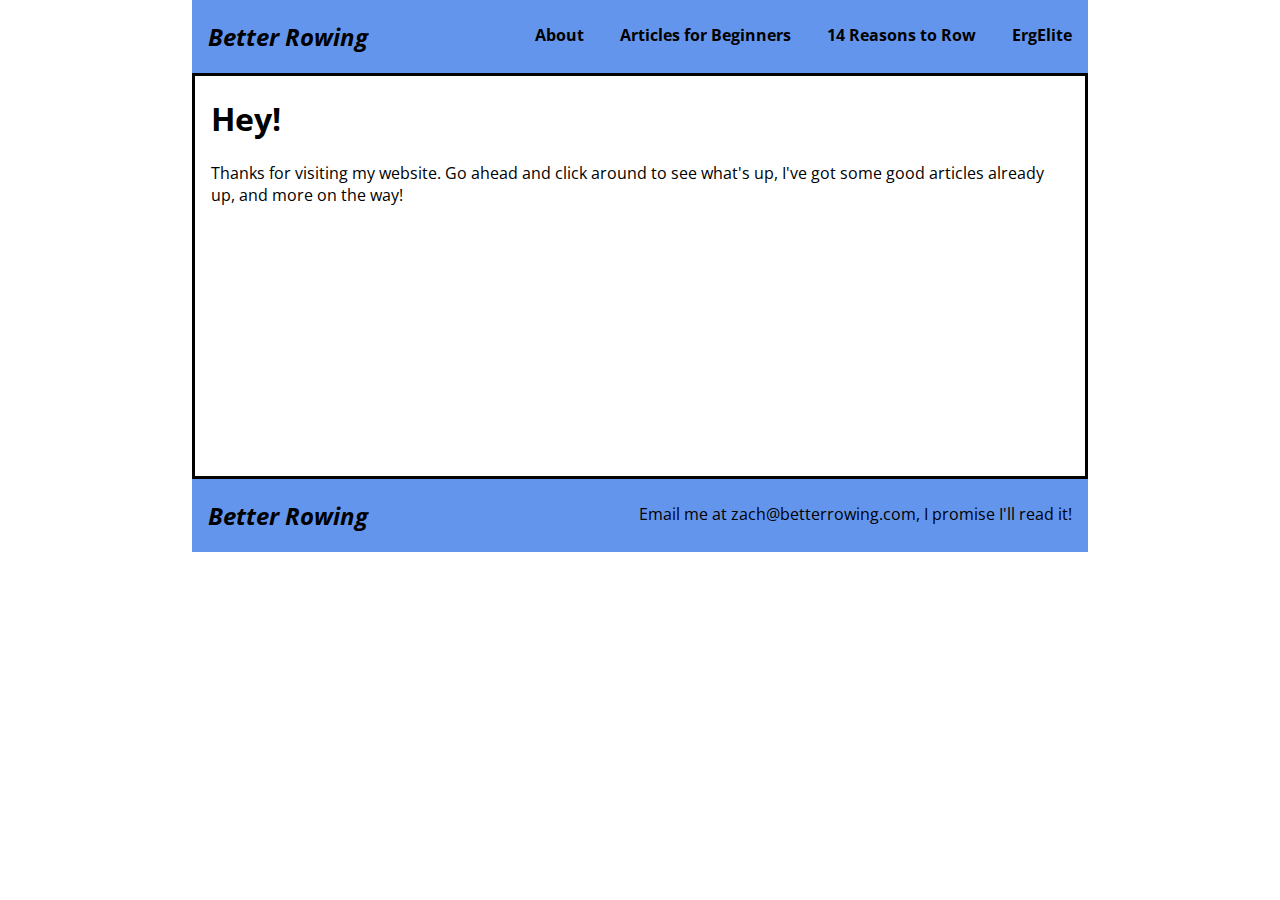
<file: index.html>
<html>

<head>
    <title>Better Rowing</title>
    <link href='style.css' rel='stylesheet' />
    <link href='https://fonts.googleapis.com/css2?family=Open+Sans' rel='stylesheet' />
</head>

<body>
    <header>
        <h2 class="logo"><a href="index.html">Better Rowing</a></h2>

        <nav>
            <ul>
                <li><a href="about.html">About</a></li>
                <li><a href="articles.html">Articles for Beginners</a></li>
                <li><a href="14-reasons-to-row.html">14 Reasons to Row</a></li>
                <li><a href="ergelite.html">ErgElite</a></li>
            </ul>
        </nav>
    </header>

    <main>
        <h1>Hey!</h1>
        <p>Thanks for visiting my website. Go ahead and click around to see what's up, I've got some good articles already up, and more on the way!</p>
    </main>

    <footer>
        <h2 class="logo"><a href="index.html">Better Rowing</a></h2>
        <p>Email me at zach@betterrowing.com, I promise I'll read it!</p>
    </footer>
</body>

</html>
</file>
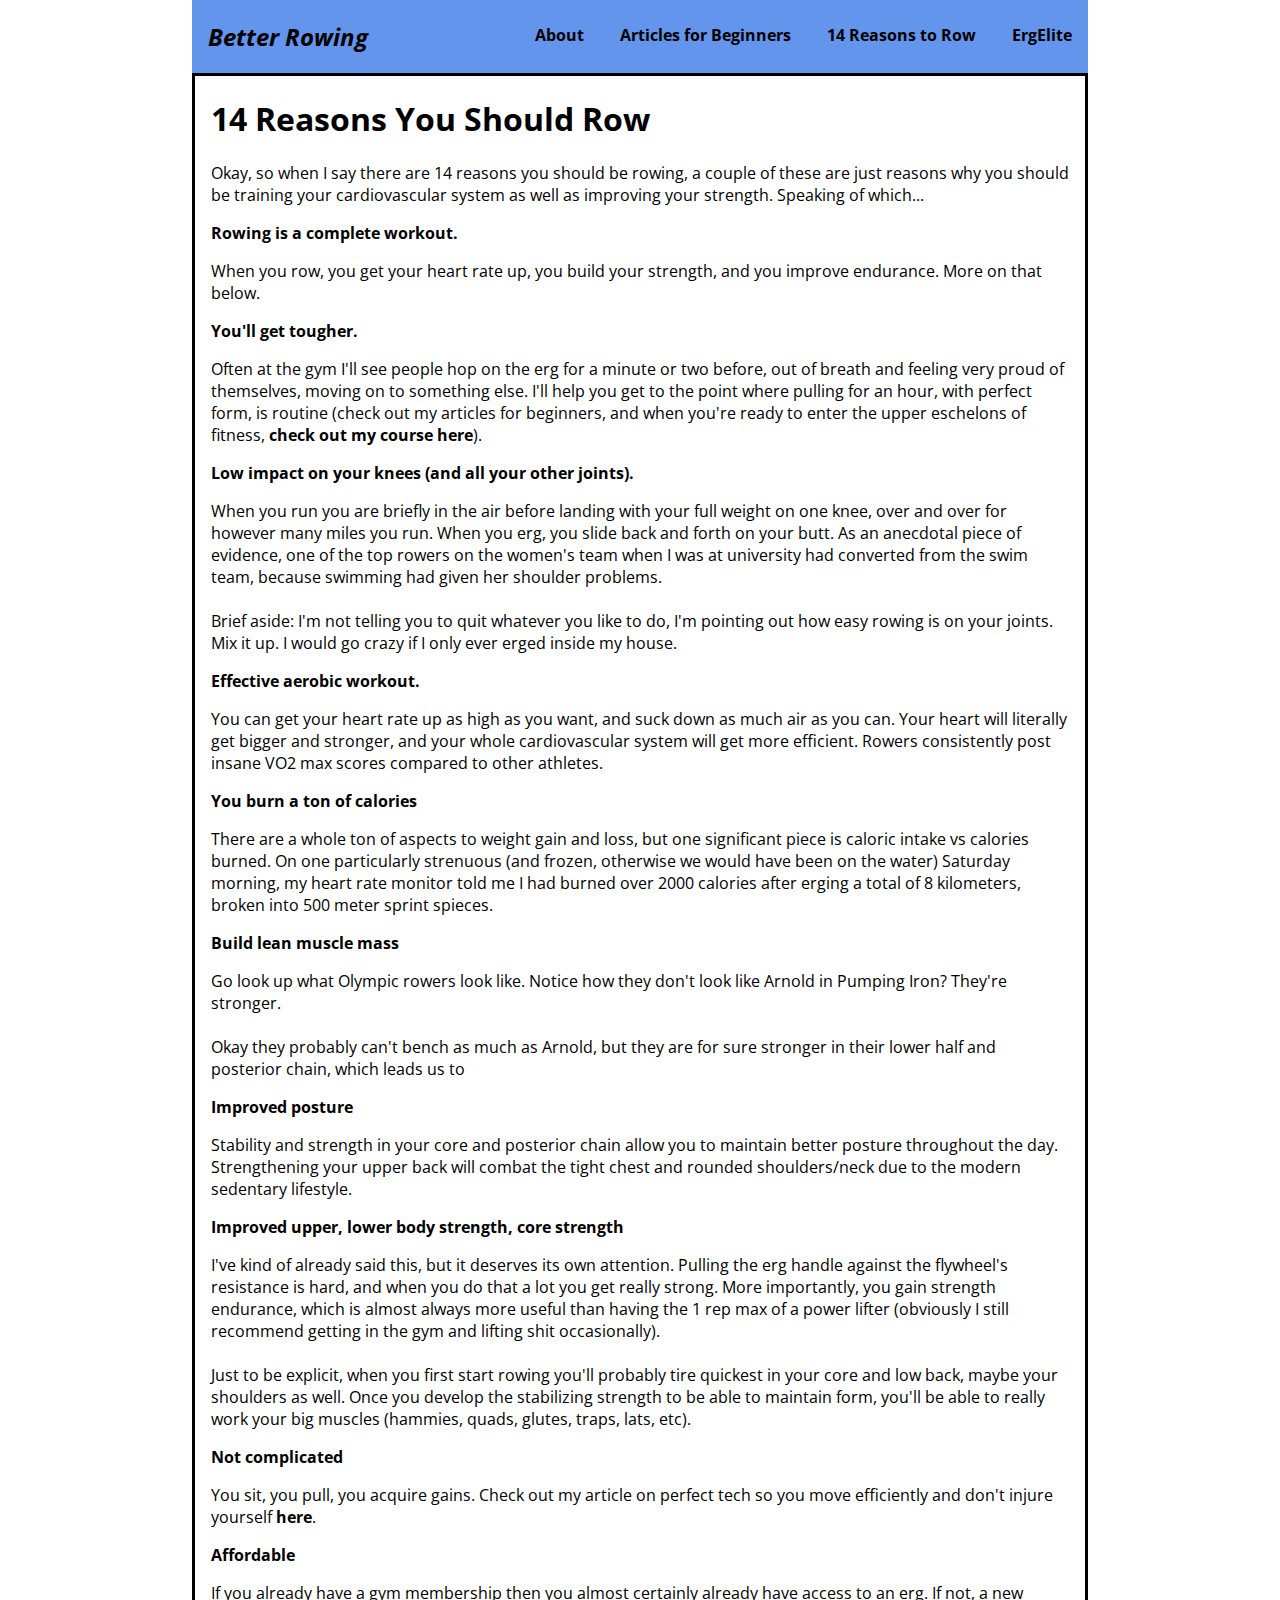
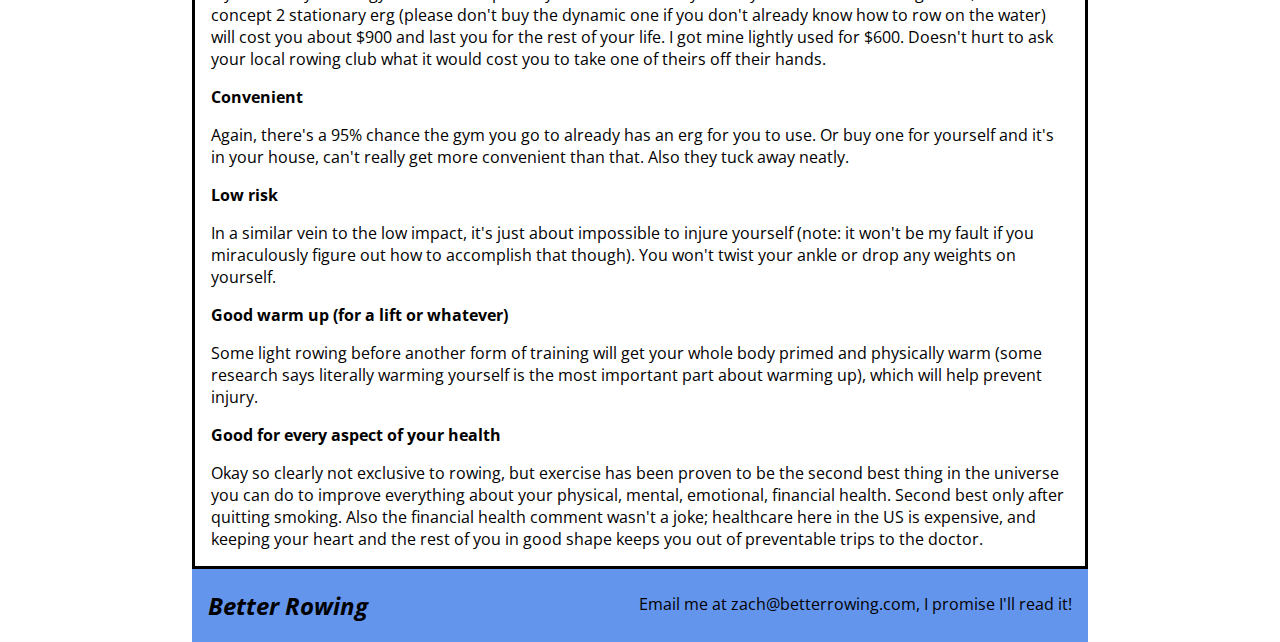
<file: 14-reasons-to-row.html>
<html>

<head>
    <title>14 Reasons to Row - Better Rowing</title>
    <link href='style.css' rel='stylesheet' />
    <link href='https://fonts.googleapis.com/css2?family=Open+Sans' rel='stylesheet' />
</head>

<body>
    <header>
        <h2 class="logo"><a href="index.html">Better Rowing</a></h2>

        <nav>
            <ul>
                <li><a href="about.html">About</a></li>
                <li><a href="articles.html">Articles for Beginners</a></li>
                <li><a href="14-reasons-to-row.html">14 Reasons to Row</a></li>
                <li><a href="ergelite.html">ErgElite</a></li>
            </ul>
        </nav>
    </header>

    <main>
        <h1>14 Reasons You Should Row</h1>
        <p>Okay, so when I say there are 14 reasons you should be rowing, a couple of these are just reasons why you should be training your cardiovascular system as well as improving your strength. Speaking of which...</p>

        <h6>Rowing is a complete workout.</h6>
        <p>When you row, you get your heart rate up, you build your strength, and you improve endurance. More on that below.</p>
        
        <h6>You'll get tougher.</h6>
        <p>Often at the gym I'll see people hop on the erg for a minute or two before, out of breath and feeling very proud of themselves, moving on to something else. I'll help you get to the point where pulling for an hour, with perfect form, is routine (check out my articles for beginners, and when you're ready to enter the upper eschelons of fitness, <a href="ergelite.html">check out my course here</a>).</p>

        <h6>Low impact on your knees (and all your other joints).</h6>
        <p>When you run you are briefly in the air before landing with your full weight on one knee, over and over for however many miles you run. When you erg, you slide back and forth on your butt. As an anecdotal piece of evidence, one of the top rowers on the women's team when I was at university had converted from the swim team, because swimming had given her shoulder problems.<br><br>
        Brief aside: I'm not telling you to quit whatever you like to do, I'm pointing out how easy rowing is on your joints. Mix it up. I would go crazy if I only ever erged inside my house.</p>

        <h6>Effective aerobic workout.</h6>
        <p>You can get your heart rate up as high as you want, and suck down as much air as you can. Your heart will literally get bigger and stronger, and your whole cardiovascular system will get more efficient. Rowers consistently post insane VO2 max scores compared to other athletes.</p>

        <h6>You burn a ton of calories</h6>
        <p>There are a whole ton of aspects to weight gain and loss, but one significant piece is caloric intake vs calories burned. On one particularly strenuous (and frozen, otherwise we would have been on the water) Saturday morning, my heart rate monitor told me I had burned over 2000 calories after erging a total of 8 kilometers, broken into 500 meter sprint spieces.</p>

        <h6>Build lean muscle mass</h6>
        <p>Go look up what Olympic rowers look like. Notice how they don't look like Arnold in Pumping Iron? They're stronger.<br><br>
        Okay they probably can't bench as much as Arnold, but they are for sure stronger in their lower half and posterior chain, which leads us to</p>

        <h6>Improved posture</h6>
        <p>Stability and strength in your core and posterior chain allow you to maintain better posture throughout the day. Strengthening your upper back will combat the tight chest and rounded shoulders/neck due to the modern sedentary lifestyle.</p>

        <h6>Improved upper, lower body strength, core strength</h6>
        <p>I've kind of already said this, but it deserves its own attention. Pulling the erg handle against the flywheel's resistance is hard, and when you do that a lot you get really strong. More importantly, you gain strength endurance, which is almost always more useful than having the 1 rep max of a power lifter (obviously I still recommend getting in the gym and lifting shit occasionally).<br><br>
        Just to be explicit, when you first start rowing you'll probably tire quickest in your core and low back, maybe your shoulders as well. Once you develop the stabilizing strength to be able to maintain form, you'll be able to really work your big muscles (hammies, quads, glutes, traps, lats, etc).</p>

        <h6>Not complicated</h6>
        <p>You sit, you pull, you acquire gains. Check out my article on perfect tech so you move efficiently and don't injure yourself <a href="articles/perfect-tech.html">here</a>.</p>

        <h6>Affordable</h6>
        <p>If you already have a gym membership then you almost certainly already have access to an erg. If not, a new concept 2 stationary erg (please don't buy the dynamic one if you don't already know how to row on the water) will cost you about $900 and last you for the rest of your life. I got mine lightly used for $600. Doesn't hurt to ask your local rowing club what it would cost you to take one of theirs off their hands.</p>

        <h6>Convenient</h6>
        <p>Again, there's a 95% chance the gym you go to already has an erg for you to use. Or buy one for yourself and it's in your house, can't really get more convenient than that. Also they tuck away neatly.</p>

        <h6>Low risk</h6>
        <p>In a similar vein to the low impact, it's just about impossible to injure yourself (note: it won't be my fault if you miraculously figure out how to accomplish that though). You won't twist your ankle or drop any weights on yourself.</p>

        <h6>Good warm up (for a lift or whatever)</h6>
        <p>Some light rowing before another form of training will get your whole body primed and physically warm (some research says literally warming yourself is the most important part about warming up), which will help prevent injury.</p>

        <h6>Good for every aspect of your health</h6>
        <p>Okay so clearly not exclusive to rowing, but exercise has been proven to be the second best thing in the universe you can do to improve everything about your physical, mental, emotional, financial health. Second best only after quitting smoking. Also the financial health comment wasn't a joke; healthcare here in the US is expensive, and keeping your heart and the rest of you in good shape keeps you out of preventable trips to the doctor.</p>
    </main>

    <footer>
        <h2 class="logo"><a href="index.html">Better Rowing</a></h2>
        <p>Email me at zach@betterrowing.com, I promise I'll read it!</p>
    </footer>
</body>

</html>
</file>
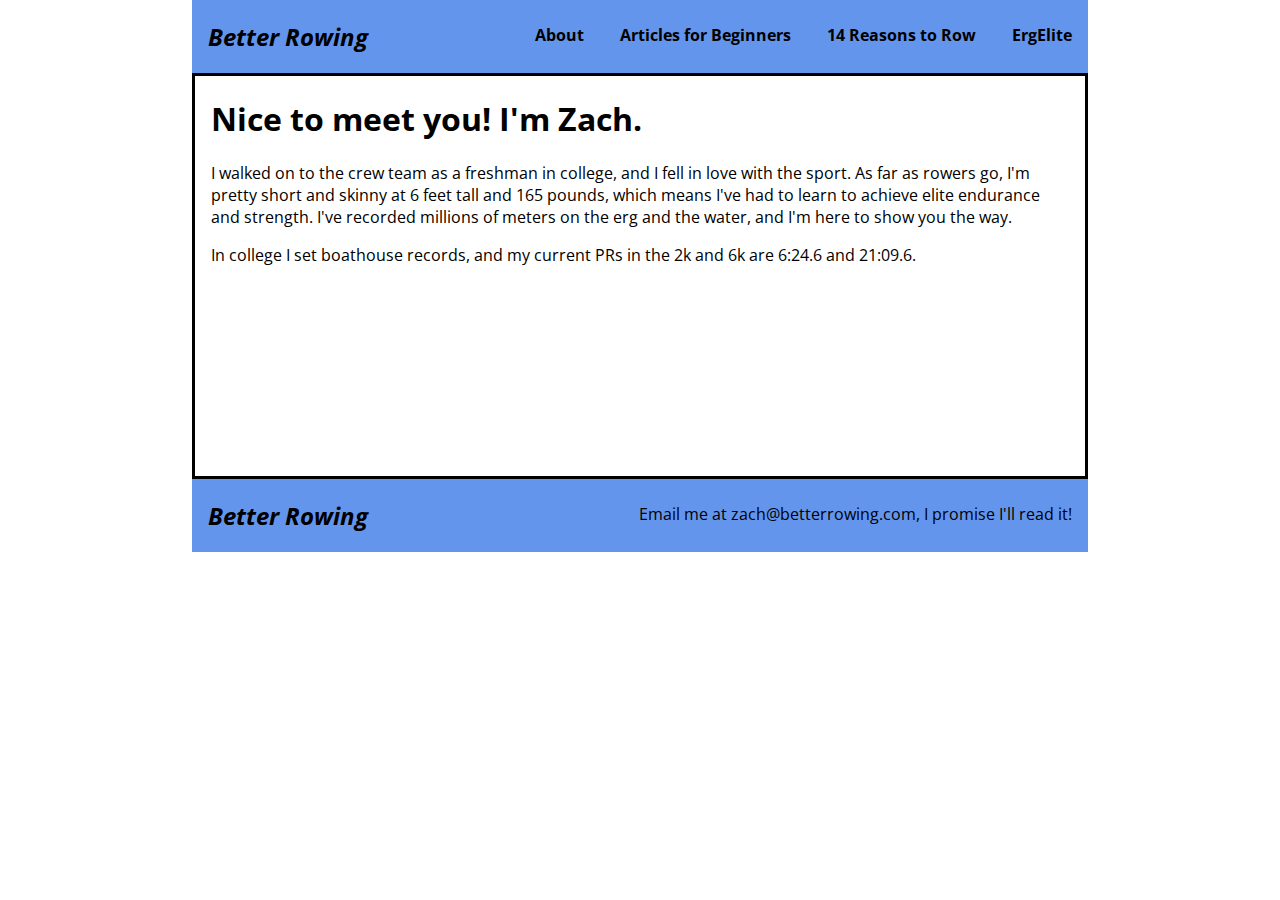
<file: about.html>
<html>

<head>
    <title>About - Better Rowing</title>
    <link href='style.css' rel='stylesheet' />
    <link href='https://fonts.googleapis.com/css2?family=Open+Sans' rel='stylesheet' />
</head>

<body>
    <header>
        <h2 class="logo"><a href="index.html">Better Rowing</a></h2>

        <nav>
            <ul>
                <li><a href="about.html">About</a></li>
                <li><a href="articles.html">Articles for Beginners</a></li>
                <li><a href="14-reasons-to-row.html">14 Reasons to Row</a></li>
                <li><a href="ergelite.html">ErgElite</a></li>
            </ul>
        </nav>
    </header>

    <main>
        <h1>Nice to meet you! I'm Zach.</h1>
        <p>I walked on to the crew team as a freshman in college, and I fell in love with the sport. As far as rowers go, I'm pretty short and skinny at 6 feet tall and 165 pounds, which means I've had to learn to achieve elite endurance and strength. I've recorded millions of meters on the erg and the water, and I'm here to show you the way.</p>
        
        <p>In college I set boathouse records, and my current PRs in the 2k and 6k are 6:24.6 and 21:09.6.</p>
    </main>

    <footer>
        <h2 class="logo"><a href="index.html">Better Rowing</a></h2>
        <p>Email me at zach@betterrowing.com, I promise I'll read it!</p>
    </footer>
</body>

</html>
</file>
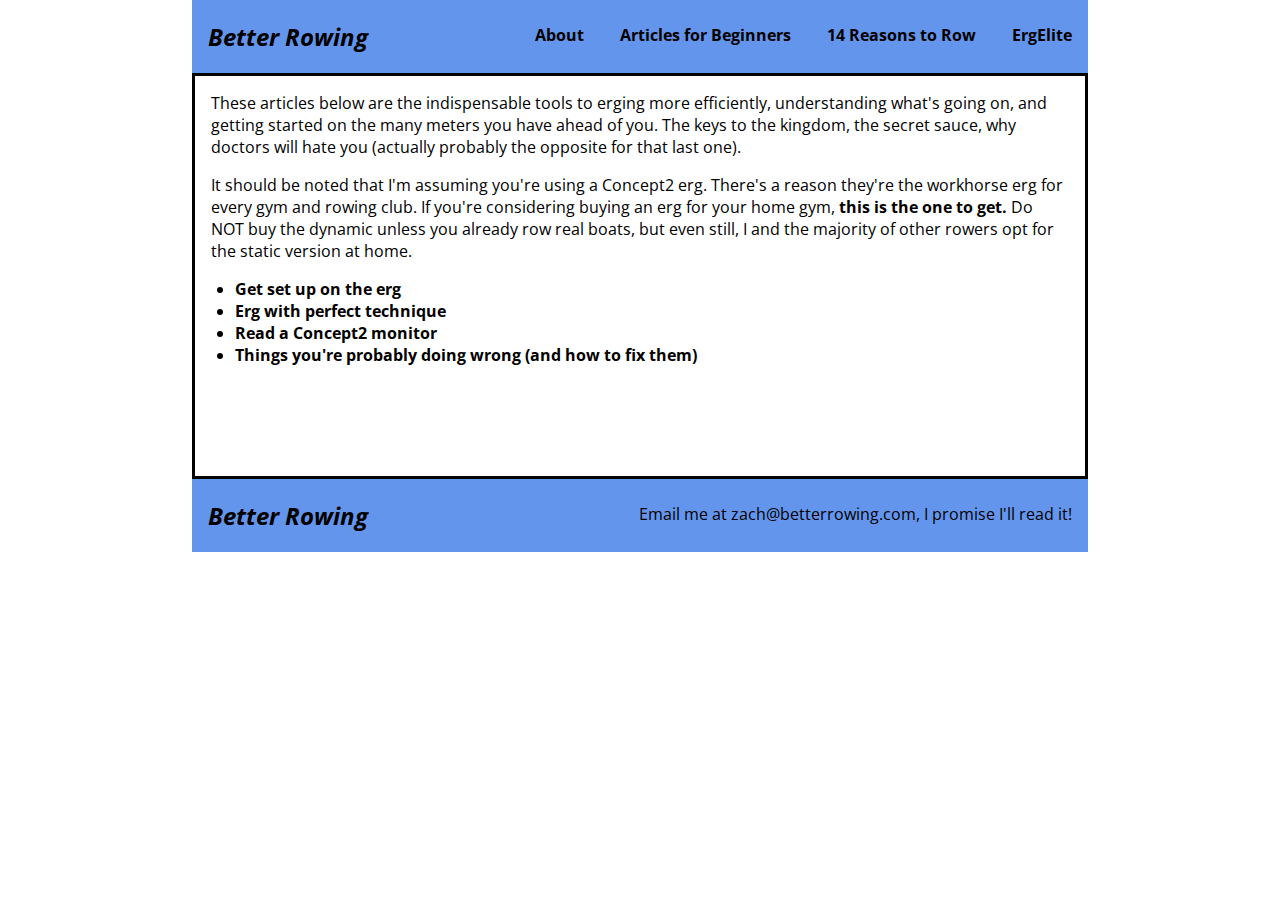
<file: articles.html>
<html>

<head>
    <title>Articles - Better Rowing</title>
    <link href='style.css' rel='stylesheet' />
    <link href='https://fonts.googleapis.com/css2?family=Open+Sans' rel='stylesheet' />
</head>

<body>
    <header>
        <h2 class="logo"><a href="index.html">Better Rowing</a></h2>

        <nav>
            <ul>
                <li><a href="about.html">About</a></li>
                <li><a href="articles.html">Articles for Beginners</a></li>
                <li><a href="14-reasons-to-row.html">14 Reasons to Row</a></li>
                <li><a href="ergelite.html">ErgElite</a></li>
            </ul>
        </nav>
    </header>

    <main>
        <p>These articles below are the indispensable tools to erging more efficiently, understanding what's going on, and getting started on the many meters you have ahead of you. The keys to the kingdom, the secret sauce, why doctors will hate you (actually probably the opposite for that last one).</p>

        <p>It should be noted that I'm assuming you're using a Concept2 erg. There's a reason they're the workhorse erg for every gym and rowing club. If you're considering buying an erg for your home gym, <a href="https://www.concept2.com/indoor-rowers/concept2-rowerg">this is the one to get.</a> Do NOT buy the dynamic unless you already row real boats, but even still, I and the majority of other rowers opt for the static version at home.</p>

        <ul>
            <li><a href="articles/setup.html">Get set up on the erg</a></li>
            <li><a href="articles/perfect-tech.html">Erg with perfect technique</a></li>
            <li><a href="articles/c2-monitor.html">Read a Concept2 monitor</a></li>
            <li><a href="articles/what-youre-doing-wrong.html">Things you're probably doing wrong (and how to fix them)</a></li>
        </ul>

        <!-- <p>Here are all the other less-essential-but-still-incredibly-useful articles I've written, just for you ;)</p>
        <p>aaaaaaaaaa</p> -->
    </main>

    <footer>
        <h2 class="logo"><a href="index.html">Better Rowing</a></h2>
        <p>Email me at zach@betterrowing.com, I promise I'll read it!</p>
    </footer>
</body>

</html>
</file>
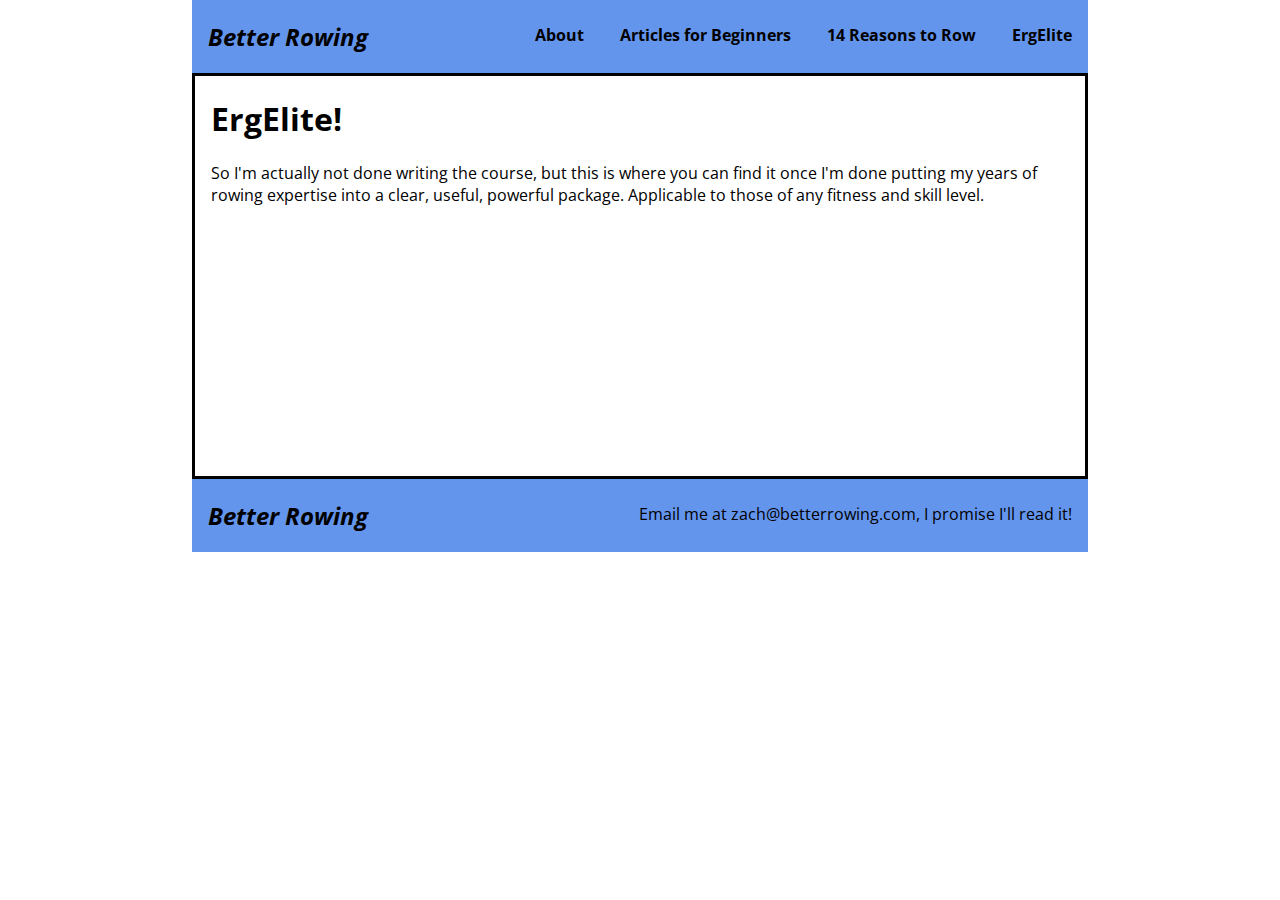
<file: ergelite.html>
<html>

<head>
    <title>14 Reasons to Row - Better Rowing</title>
    <link href='style.css' rel='stylesheet' />
    <link href='https://fonts.googleapis.com/css2?family=Open+Sans' rel='stylesheet' />
</head>

<body>
    <header>
        <h2 class="logo"><a href="index.html">Better Rowing</a></h2>

        <nav>
            <ul>
                <li><a href="about.html">About</a></li>
                <li><a href="articles.html">Articles for Beginners</a></li>
                <li><a href="14-reasons-to-row.html">14 Reasons to Row</a></li>
                <li><a href="ergelite.html">ErgElite</a></li>
            </ul>
        </nav>
    </header>

    <main>
        <h1>ErgElite!</h1>
        <p>So I'm actually not done writing the course, but this is where you can find it once I'm done putting my years of rowing expertise into a clear, useful, powerful package. Applicable to those of any fitness and skill level.</p>
    </main>

    <footer>
        <h2 class="logo"><a href="index.html">Better Rowing</a></h2>
        <p>Email me at zach@betterrowing.com, I promise I'll read it!</p>
    </footer>
</body>

</html>
</file>
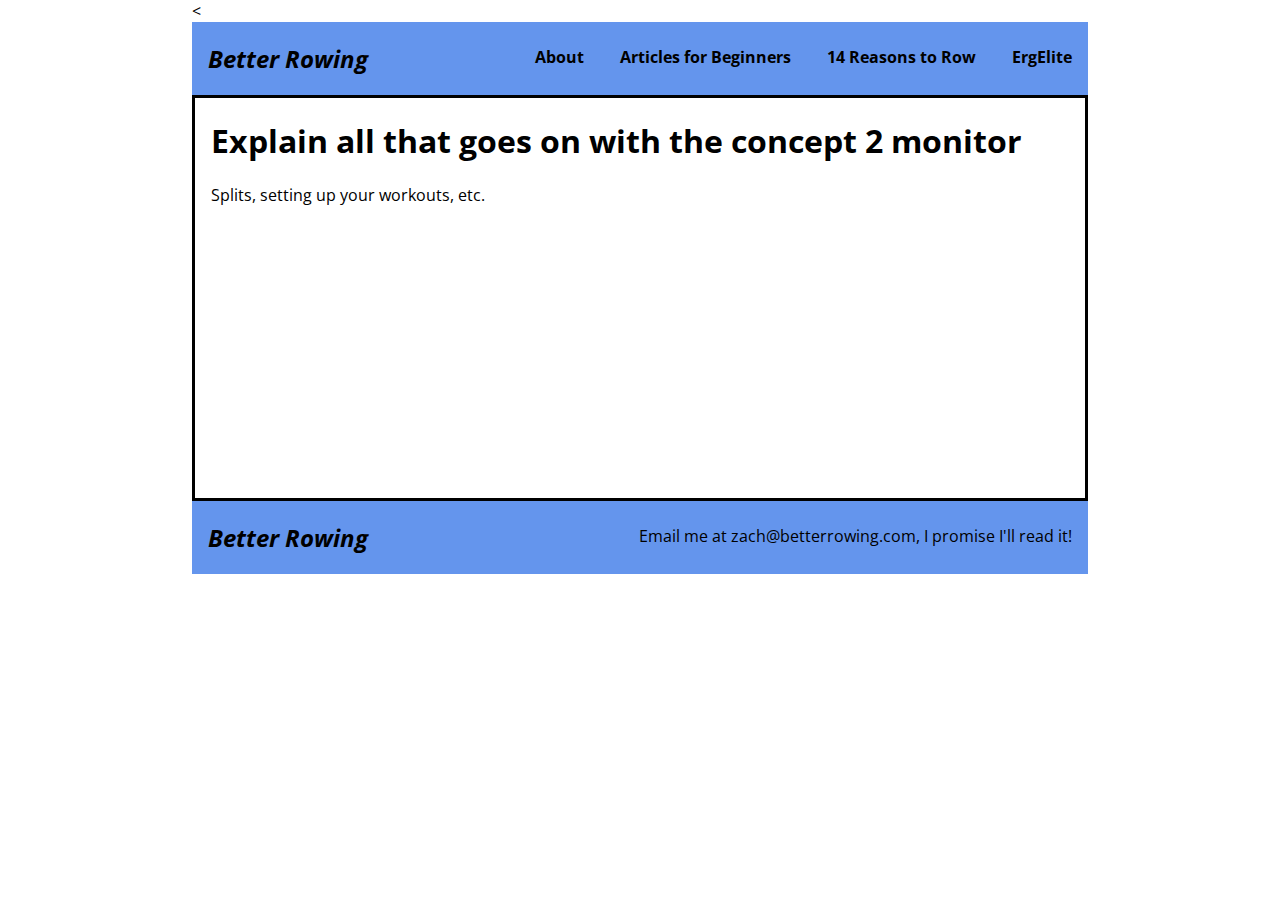
<file: articles/c2-monitor.html>
<html>

<head>
    <title>C2 Monitor - Better Rowing</title>
    <link href='../style.css' rel='stylesheet' />
    <link href='https://fonts.googleapis.com/css2?family=Open+Sans' rel='stylesheet' />
</head>

<body>
    <<header>
        <h2 class="logo"><a href="index.html">Better Rowing</a></h2>

        <nav>
            <ul>
                <li><a href="about.html">About</a></li>
                <li><a href="articles.html">Articles for Beginners</a></li>
                <li><a href="14-reasons-to-row.html">14 Reasons to Row</a></li>
                <li><a href="ergelite.html">ErgElite</a></li>
            </ul>
        </nav>
    </header>

    <main>
        <h1>Explain all that goes on with the concept 2 monitor</h1>
        <p>Splits, setting up your workouts, etc.</p>
    </main>

    <footer>
        <h2 class="logo"><a href="index.html">Better Rowing</a></h2>
        <p>Email me at zach@betterrowing.com, I promise I'll read it!</p>
    </footer>
</body>

</html>
</file>
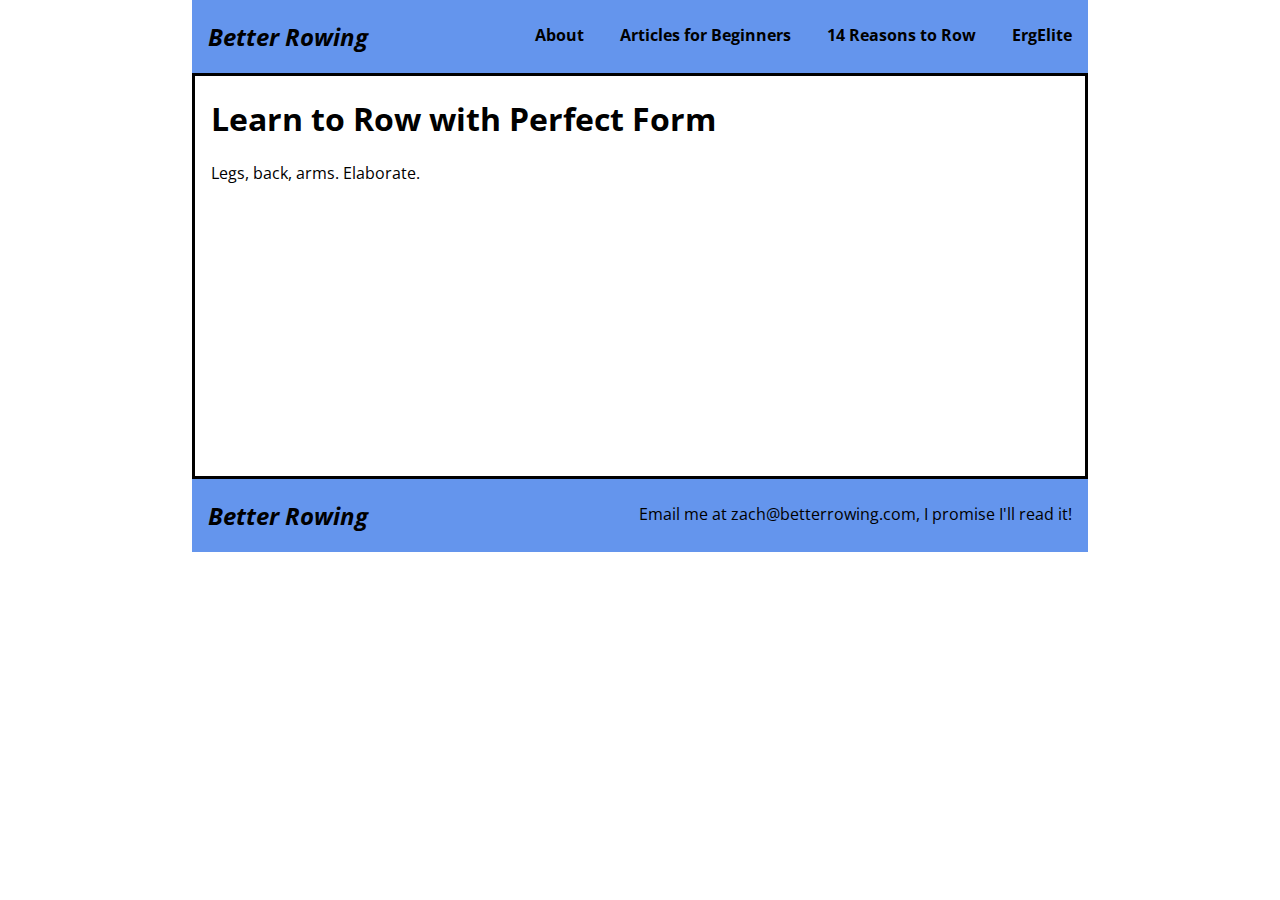
<file: articles/perfect-tech.html>
<html>

<head>
    <title>Perfect Tech - Better Rowing</title>
    <link href='../style.css' rel='stylesheet' />
    <link href='https://fonts.googleapis.com/css2?family=Open+Sans' rel='stylesheet' />
</head>

<body>
    <header>
        <h2 class="logo"><a href="index.html">Better Rowing</a></h2>

        <nav>
            <ul>
                <li><a href="about.html">About</a></li>
                <li><a href="articles.html">Articles for Beginners</a></li>
                <li><a href="14-reasons-to-row.html">14 Reasons to Row</a></li>
                <li><a href="ergelite.html">ErgElite</a></li>
            </ul>
        </nav>
    </header>

    <main>
        <h1>Learn to Row with Perfect Form</h1>
        <p>Legs, back, arms. Elaborate.</p>
    </main>

    <footer>
        <h2 class="logo"><a href="index.html">Better Rowing</a></h2>
        <p>Email me at zach@betterrowing.com, I promise I'll read it!</p>
    </footer>
</body>

</html>
</file>
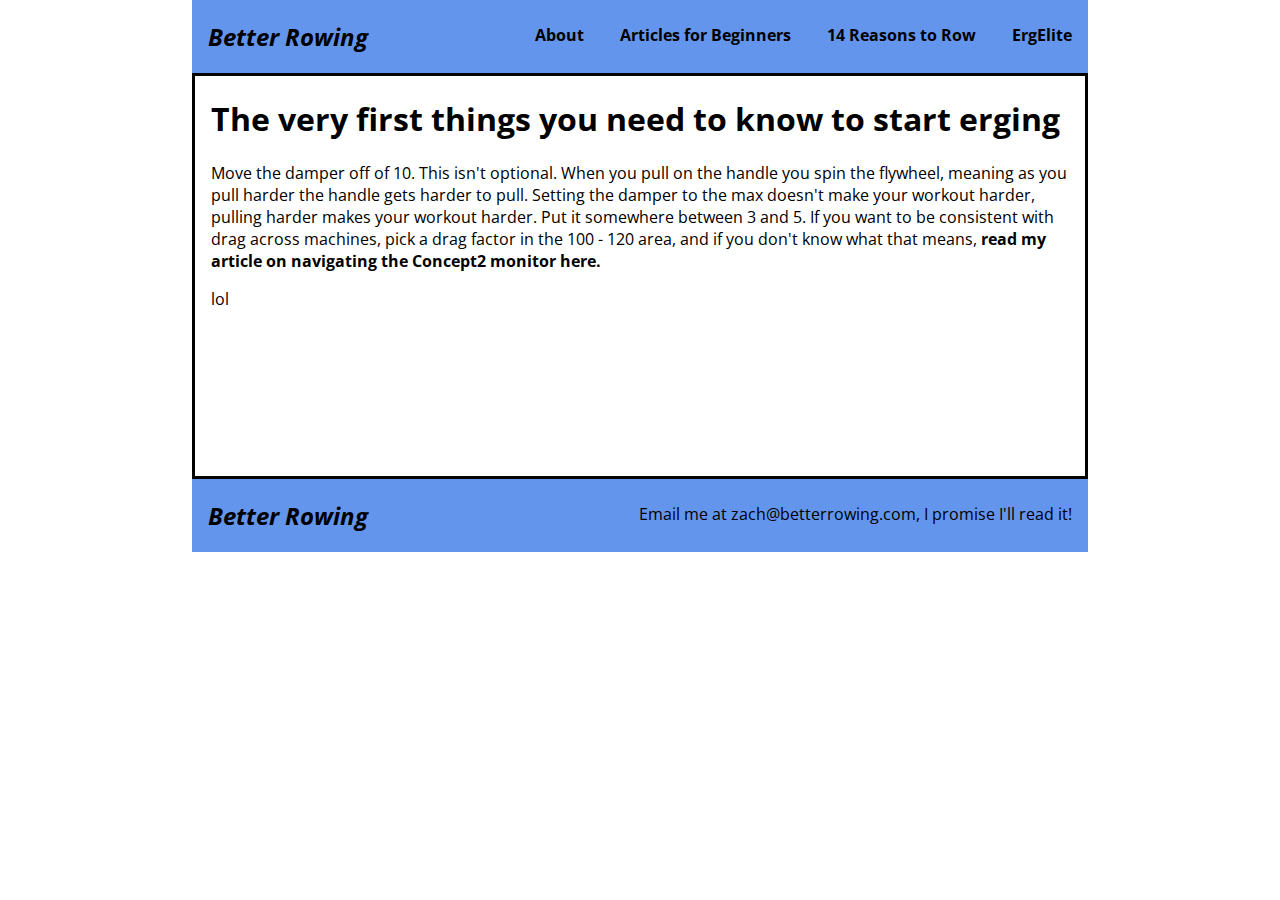
<file: articles/setup.html>
<html>

<head>
    <title>Set Up - Better Rowing</title>
    <link href='../style.css' rel='stylesheet' />
    <link href='https://fonts.googleapis.com/css2?family=Open+Sans' rel='stylesheet' />
</head>

<body>
    <header>
        <h2 class="logo"><a href="index.html">Better Rowing</a></h2>

        <nav>
            <ul>
                <li><a href="about.html">About</a></li>
                <li><a href="articles.html">Articles for Beginners</a></li>
                <li><a href="14-reasons-to-row.html">14 Reasons to Row</a></li>
                <li><a href="ergelite.html">ErgElite</a></li>
            </ul>
        </nav>
    </header>

    <main>
        <h1>The very first things you need to know to start erging</h1>
        <p>Move the damper off of 10. This isn't optional. When you pull on the handle you spin the flywheel, meaning as you pull harder the handle gets harder to pull. Setting the damper to the max doesn't make your workout harder, pulling harder makes your workout harder. Put it somewhere between 3 and 5. If you want to be consistent with drag across machines, pick a drag factor in the 100 - 120 area, and if you don't know what that means, <a href="c2-monitor.html">read my article on navigating the Concept2 monitor here.</a></p>

        <p>lol</p>
    </main>

    <footer>
        <h2 class="logo"><a href="index.html">Better Rowing</a></h2>
        <p>Email me at zach@betterrowing.com, I promise I'll read it!</p>
    </footer>
</body>

</html>
</file>
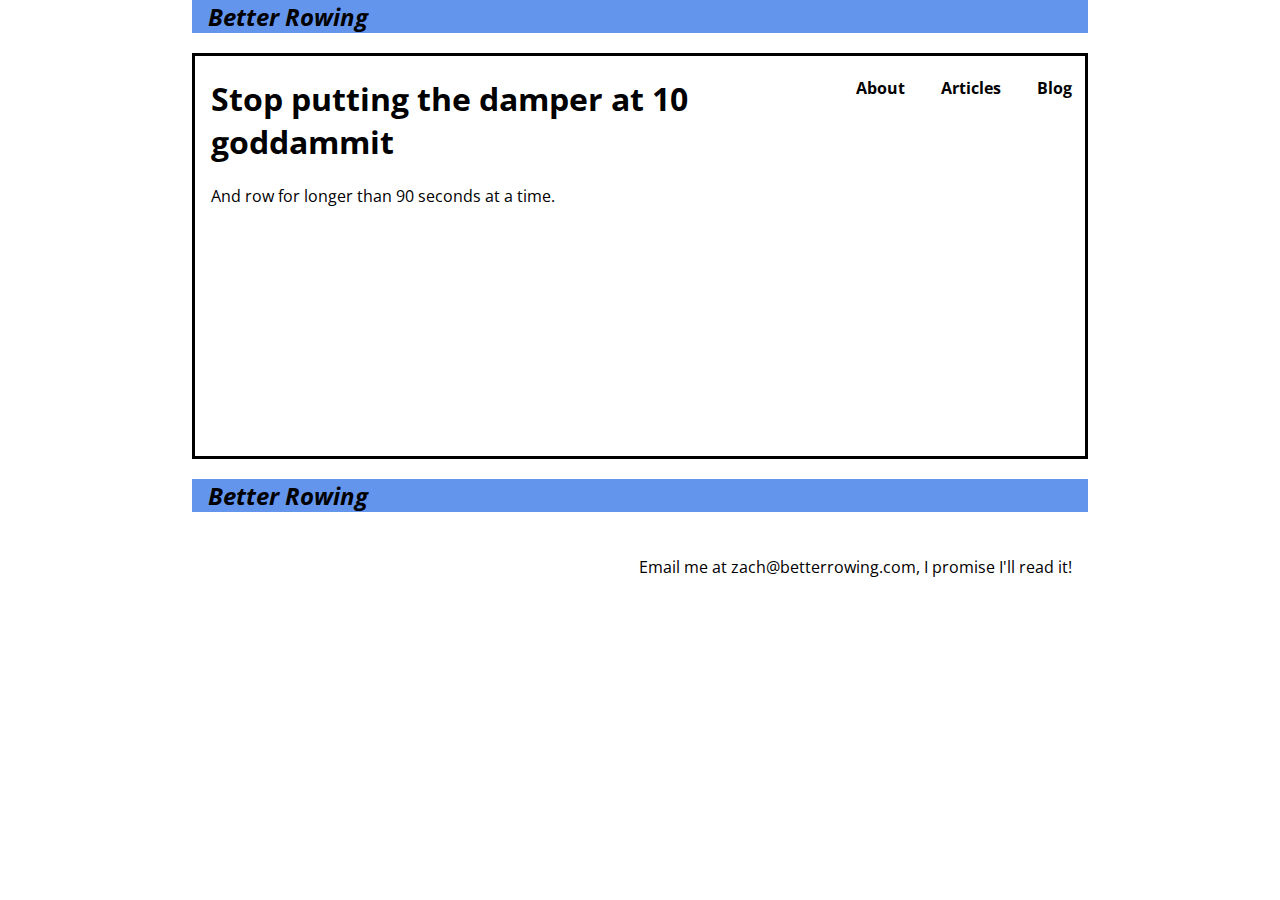
<file: articles/what-youre-doing-wrong.html>
<html>

<head>
    <title>What You're Doing Wrong - Better Rowing</title>
    <link href='../style.css' rel='stylesheet' />
    <link href='https://fonts.googleapis.com/css2?family=Open+Sans' rel='stylesheet' />
</head>

<body>
    <header>
        <h2 class="title"><a href="../index.html">Better Rowing</a></h2>
        <nav>
            <ul>
                <li><a href="../about.html">About</a></li>
                <li><a href="../articles.html">Articles</a></li>
                <li><a href="https://www.w3schools.com/html/html_links.asp" target="_blank">Blog</a></li>
                <!--Link to ErgElite course eventually
                    <li><a href="https://www.w3schools.com/html/html_links.asp">ErgElite</a></li>
                -->
            </ul>
        </nav>
    </header>

    <main>
        <h1>Stop putting the damper at 10 goddammit</h1>
        <p>And row for longer than 90 seconds at a time.</p>
    </main>

    <footer>
        <h2 class="title"><a href="index.html">Better Rowing</a></h2>
        <p>Email me at zach@betterrowing.com, I promise I'll read it!</p>
    </footer>
</body>

</html>
</file>
<file: style.css>
html {
    font-size: 16px;
    font-family: Open Sans;
}

body {
    width: 70%;
    margin: auto;
}

h1 {
    padding: 0 1rem;
    font-size: 2rem;
}

h2 {
    padding: 0 1rem;
    font-size: 1.5rem;
    font-style: italic;
}

h6 {
    padding: 0 1rem;
    font-size: 1rem;
    margin: 1rem 0;
}

p {
    padding: 0 1rem;
    font-size: 1rem;
}

.logo {
    display: inline-block;
}

header {
    background-color: cornflowerblue;
}

header nav {
    float: right;
    padding: 0;
}

header li {
    display: inline-block;
    padding: 0.5rem 1rem;
}

a {
    font-weight: 700;
    text-decoration: none;
    color: black;
    transition: color 250ms ease;
}

a:visited {
    color: black;
    text-decoration: none;
}

a:hover {
    color: gold;
}

main {
    border: 3px solid black;
    min-height: 400px;
}

footer {
    background-color: cornflowerblue;
}

footer p {
    float: right;
    padding: 0.5rem 1rem;
}
</file>
